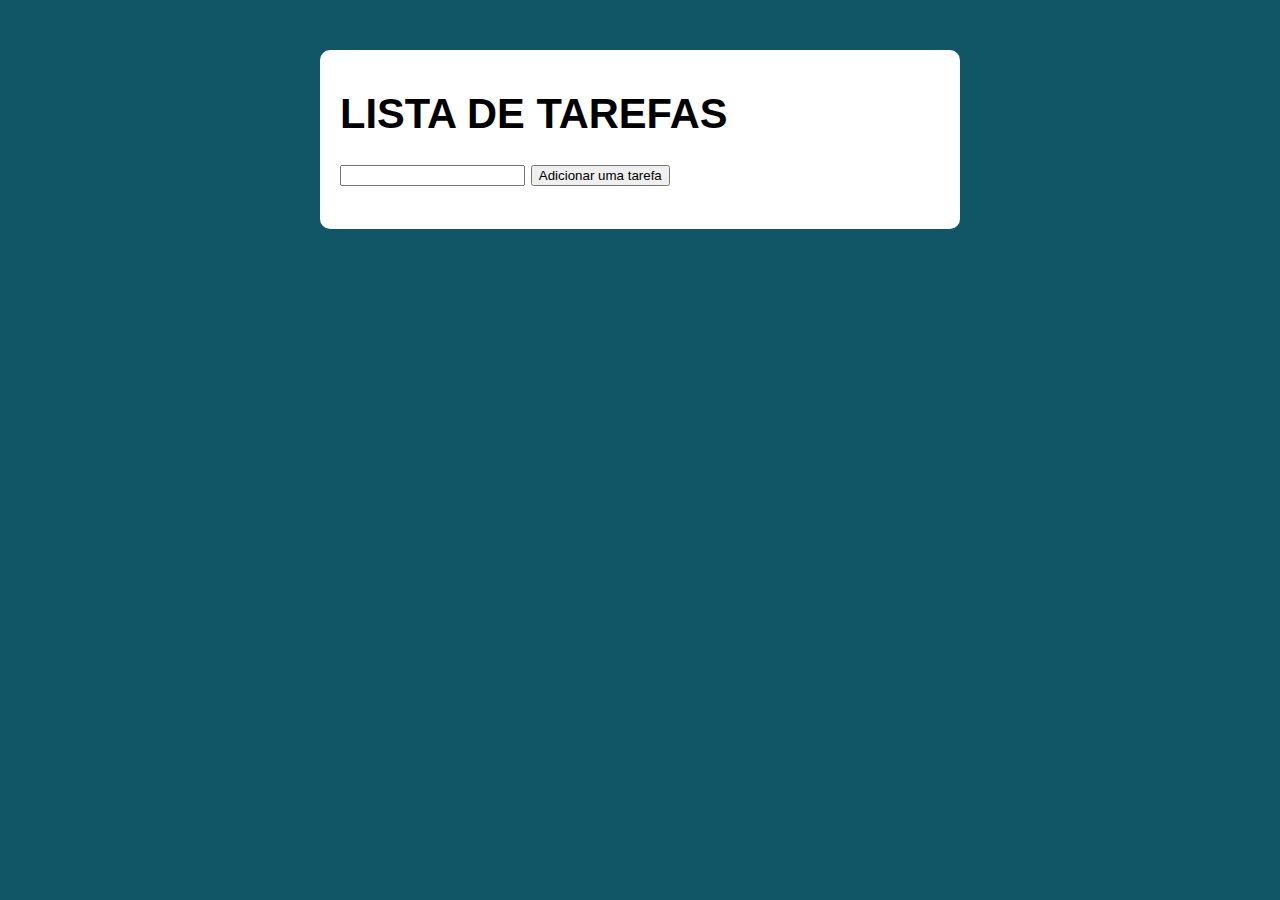
<file: ListaDeTarefas/index.html>
<!DOCTYPE html>
<html lang="pt-BR">
<head>
    <meta charset="UTF-8">
    <meta http-equiv="X-UA-Compatible" content="IE=edge">
    <meta name="viewport" content="width=device-width, initial-scale=1.0">
    <title>Lista de Tarefas</title>
    <link rel="stylesheet" href="index.css">
</head>
<body>
    <section class="container">
        <h1>LISTA DE TAREFAS</h1>
        <p>
            <input type="text" class="input-tar">
            <button class="but-tar">Adicionar uma tarefa</button>
        </p>
        <ul class="tarefas"></ul>
    </section>
    
    <script src="index.js"></script>
</body>
</html>
</file>
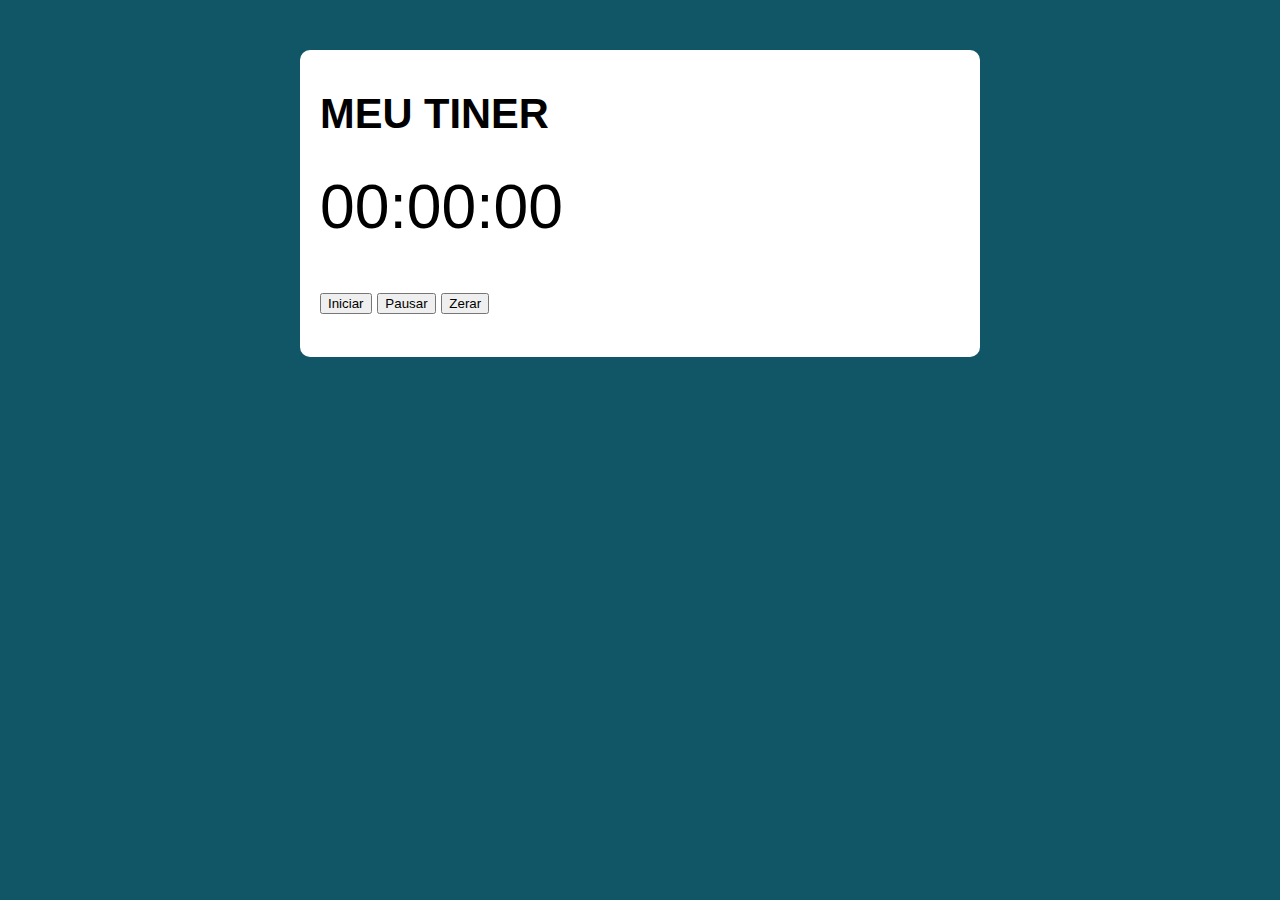
<file: TimerComSetInterval/index.html>
<!DOCTYPE html>
<html lang="pt-BR">
<head>
    <meta charset="UTF-8">
    <meta http-equiv="X-UA-Compatible" content="IE=edge">
    <meta name="viewport" content="width=device-width, initial-scale=1.0">
    <title>TINER</title>
    <link rel="stylesheet" href="index.css">
</head>
<body>
    
    <section class="container">
        <h1>MEU TINER</h1>
        <p class="relogio">00:00:00</p>
        <p>
            <button class = "iniciar">Iniciar</button>
            <button class="pausar">Pausar</button>
            <button class="zerar">Zerar</button>
        </p>
    </section>

    <script src="index.js"></script>


</body>
</html>
</file>
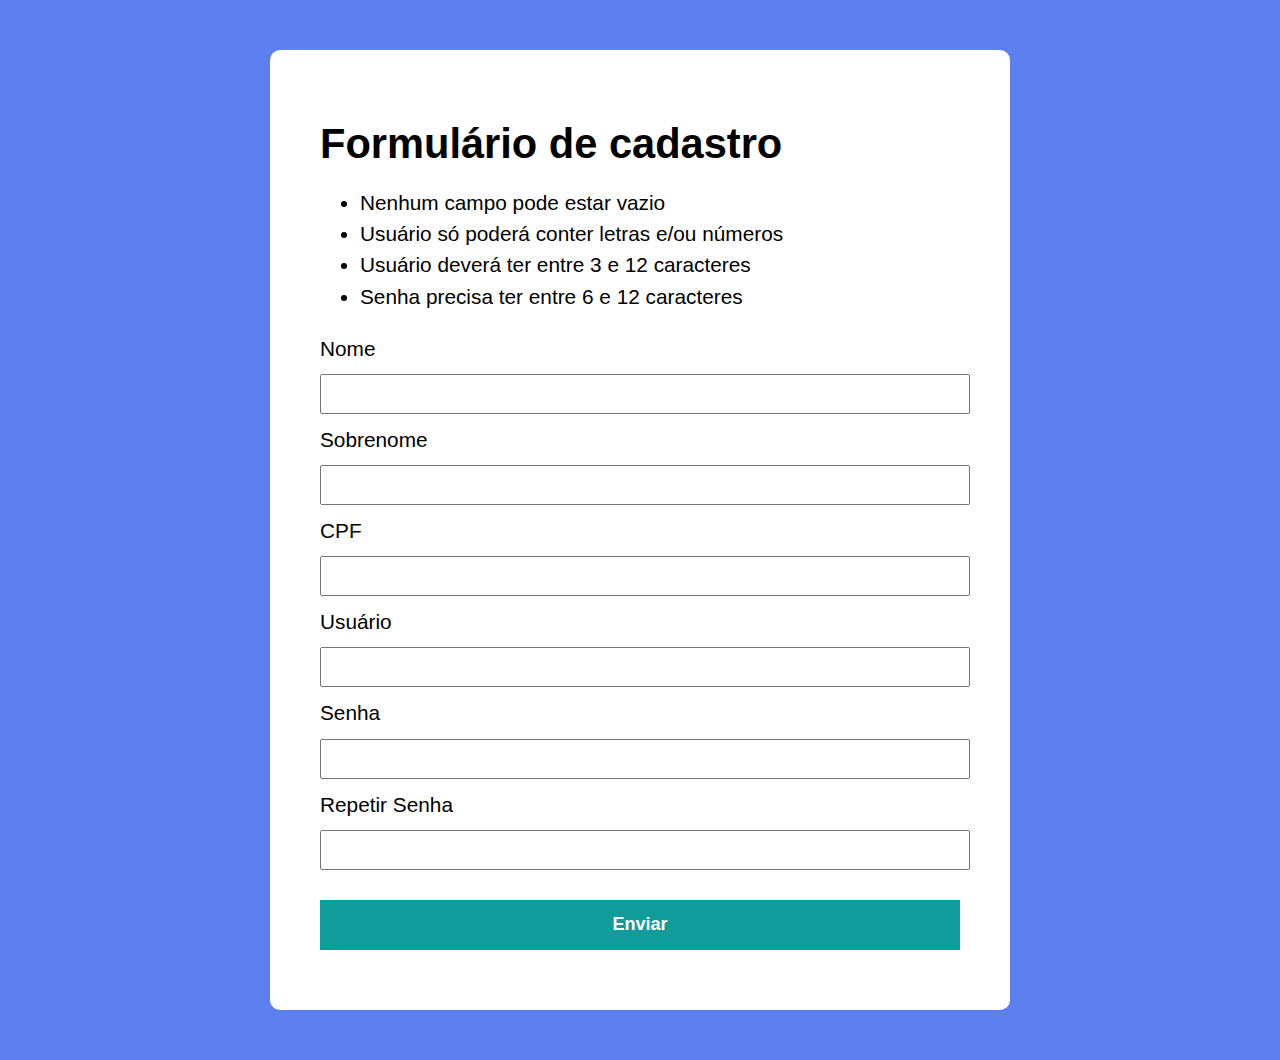
<file: Avançado/ValidandoForm/index.html>
<!DOCTYPE html>
<html lang="pt-BR">

<head>
    <meta charset="UTF-8">
    <meta http-equiv="X-UA-Compatible" content="IE=edge">
    <meta name="viewport" content="width=device-width, initial-scale=1.0">
    <title>VALIDANDO FORMULARIO</title>
    <link rel="stylesheet" href="index.css">
</head>

<body>
  
    <section class="container">
        <h1>Formulário de cadastro</h1>
        <ul>
          <li>Nenhum campo pode estar vazio</li>
          <li>Usuário só poderá conter letras e/ou números</li>
          <li>Usuário deverá ter entre 3 e 12 caracteres</li>
          <li>Senha precisa ter entre 6 e 12 caracteres</li>
        </ul>
        
        <form action="/" method="POST" class='formulario'>
          <label>Nome</label>
          <input type="text" class="nome validar">
          <label>Sobrenome</label>
          <input type="text" class="sobrenome validar">
          <label>CPF</label>
          <input type="text" class="cpf validar">
          <label>Usuário</label>
          <input type="text" class="usuario validar">
          <label>Senha</label>
          <input type="password" class="senha validar">
          <label>Repetir Senha</label>
          <input type="password" class="repsenha validar">
          <button type="submit">Enviar</button>
        </form>
      </section>
    
      <script src="main.js"></script>
      <script src="validaCPF.js"></script>

</body>

</html>
</file>
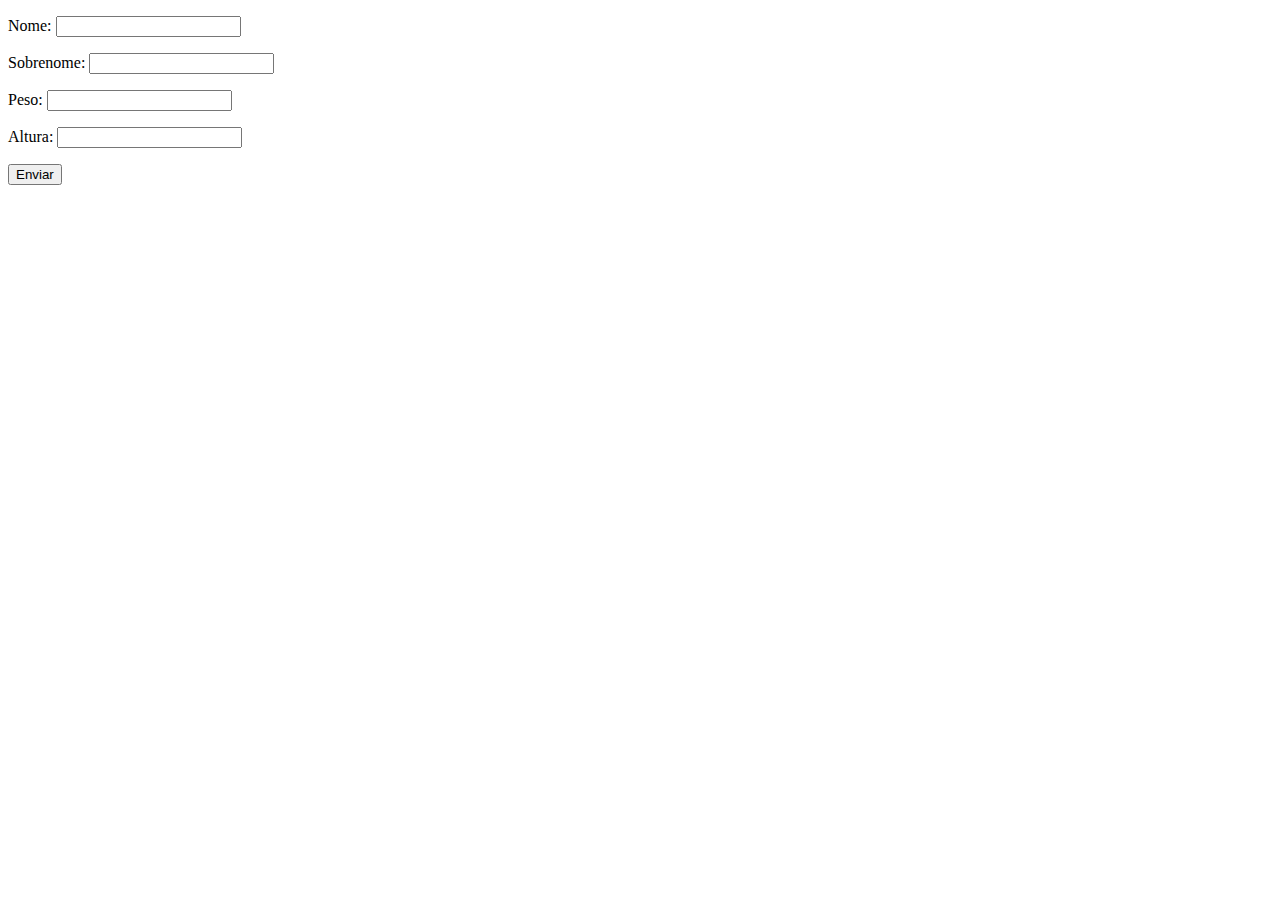
<file: index2.html>
<!DOCTYPE html>
<html lang="pt-BR">
<head>
  <meta charset="UTF-8">
  <title>Exercícios</title>
</head>
<body>
  <form class="form" action="" method="get">
    <p>Nome: <input type="text" class="nome"></p>
    <p>Sobrenome: <input type="text" class="sobrenome"></p>
    <p>Peso: <input type="text" class="peso"></p>
    <p>Altura: <input type="text" class="altura"></p>
    <button>Enviar</button>
  </form>

  <div class="resultado"></div>
  
  <script src="index2.js"></script>
</body>
</html>
</file>
<file: ListaDeTarefas/index.css>
:root {
    --primary-color: rgb(17, 86, 102);
    --primary-color-darker: rgb(9, 48, 56);
}

* {
    box-sizing: border-box;
    outline: 0;
}

body {
    margin: 0;
    padding: 0;
    background: var(--primary-color);
    font-family: 'Open sans', sans-serif;
    font-size: 1.3em;
    line-height: 1.5em;
}

.container {
    max-width: 640px;
    margin: 50px auto;
    background: #fff;
    padding: 20px;
    border-radius: 10px;
}

form input,
form label,
form button {
    display: block;
    width: 100%;
    margin-bottom: 10px;
}

form input {
    font-size: 24px;
    height: 50px;
    padding: 0 20px;
}

form input:focus {
    outline: 1px solid var(--primary-color);
}

form button {
    border: none;
    background: var(--primary-color);
    color: #fff;
    font-size: 18px;
    font-weight: 700;
    height: 50px;
    cursor: pointer;
    margin-top: 30px;
}

form button:hover {
    background: var(--primary-color-darker);
}
</file>
<file: TimerComSetInterval/index.css>
:root {
  --primary-color: rgb(17, 86, 102);
  --primary-color-darker: rgb(9, 48, 56);
}



body {
  margin: 0;
  padding: 0;
  background: var(--primary-color);
  font-family: "Open sans", sans-serif;
  font-size: 1.3em;
  line-height: 1.5em;
}

.container {
  max-width: 640px;
  margin: 50px auto;
  background: #fff;
  padding: 20px;
  border-radius: 10px;
}

form input,
form label,
form button {
  display: block;
  width: 100%;
  margin-bottom: 10px;
}

form input {
  font-size: 24px;
  height: 50px;
  padding: 0 20px;
}

form input:focus {
  outline: 1px solid var(--primary-color);
}

form button {
  border: none;
  background: var(--primary-color);
  color: #fff;
  font-size: 18px;
  font-weight: 700;
  height: 50px;
  cursor: pointer;
  margin-top: 30px;
}

form button:hover {
  background: var(--primary-color-darker);
}
.relogio {
  font-size: 3em;
}
</file>
<file: Avançado/ValidandoForm/index.css>
body {
  background: rgb(93, 127, 239);
  font-family: "Open sans", sans-serif;
  font-size: 1.3em;
  line-height: 1.5em;
}

.container {
  max-width: 640px;
  margin: 50px auto;
  background: #fff;
  padding: 50px;
  border-radius: 10px;
}

form input,
form label,
form button {
  display: block;
  width: 100%;
  margin-bottom: 10px;
}

form input {
  font-size: 24px;
  height: 30px;
  padding: 3px;
}

form button {
  border: none;
  background: rgb(17, 156, 156);
  color: #fff;
  font-size: 18px;
  font-weight: 700;
  height: 50px;
  cursor: pointer;
  margin-top: 30px;
}

form button:hover {
  background: rgb(117, 173, 138);
}

.error{
  font-size: 12px;
  color: red;
}
</file>
